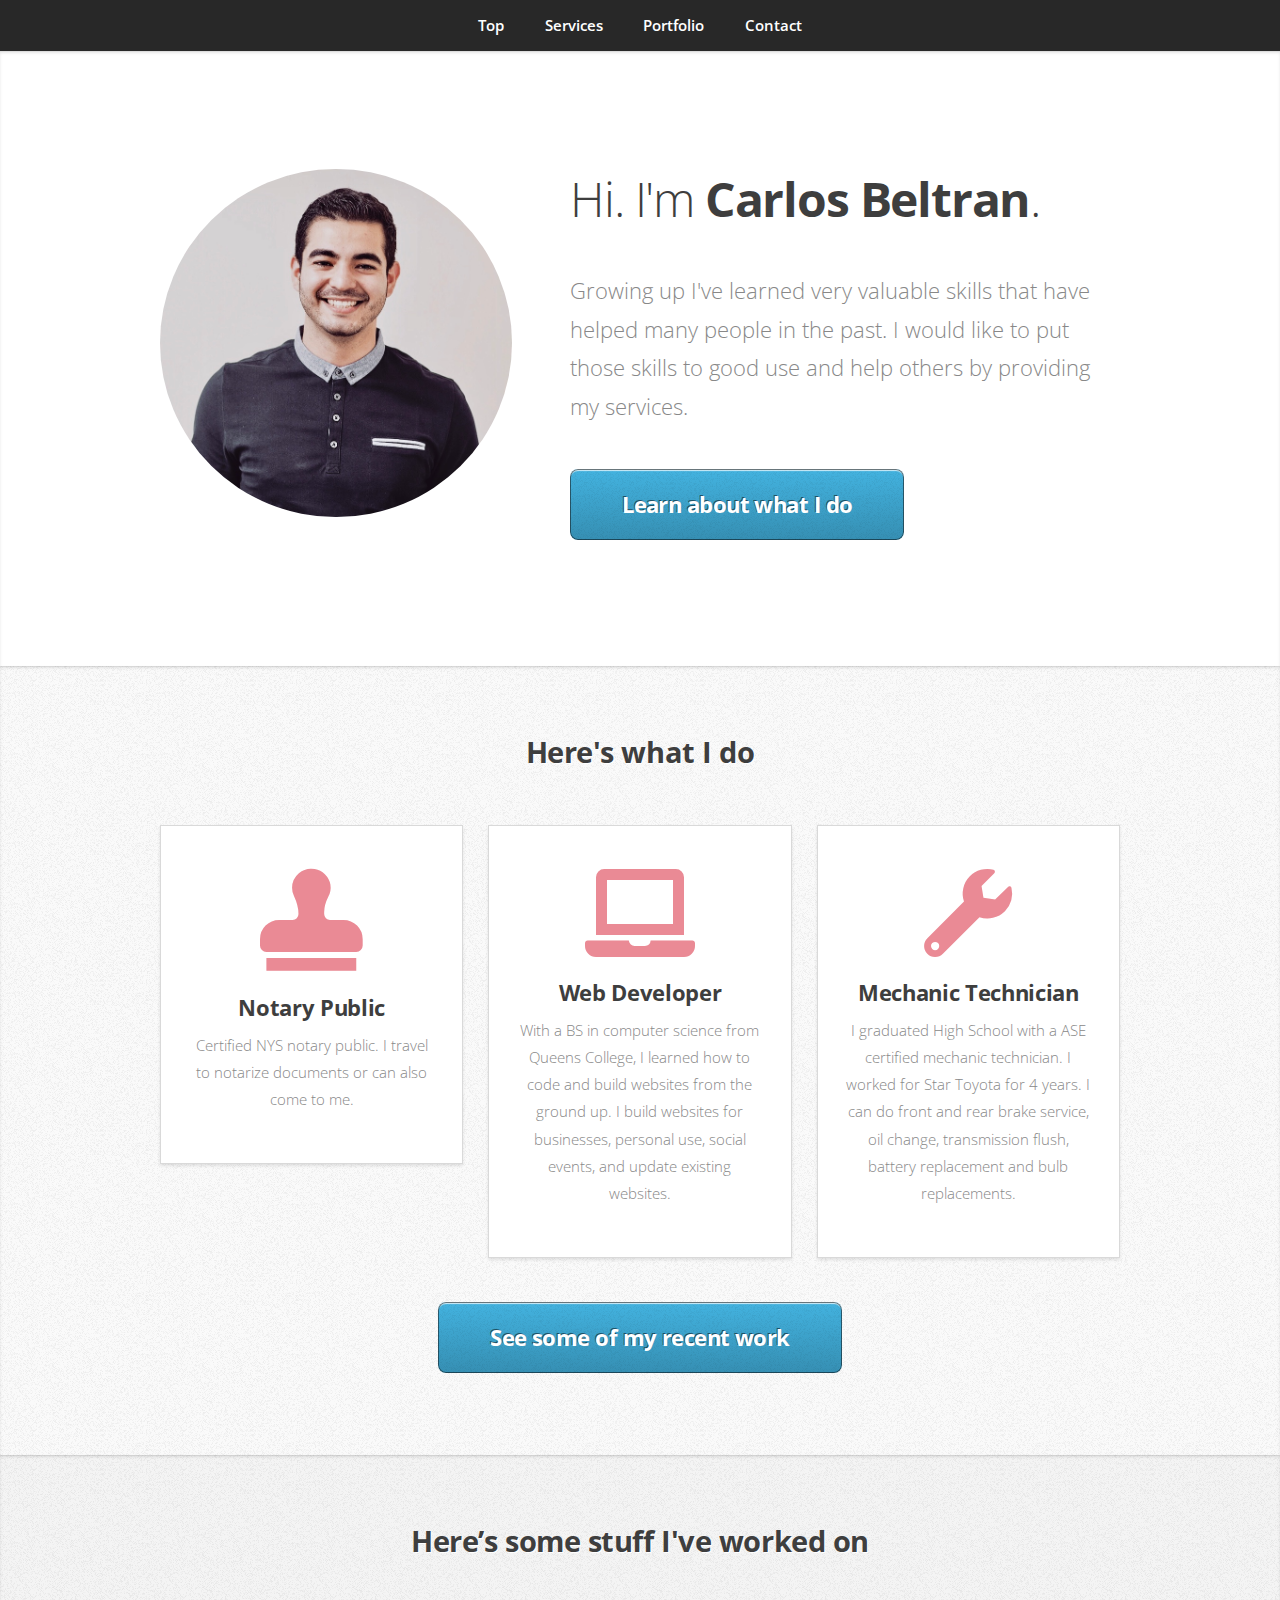
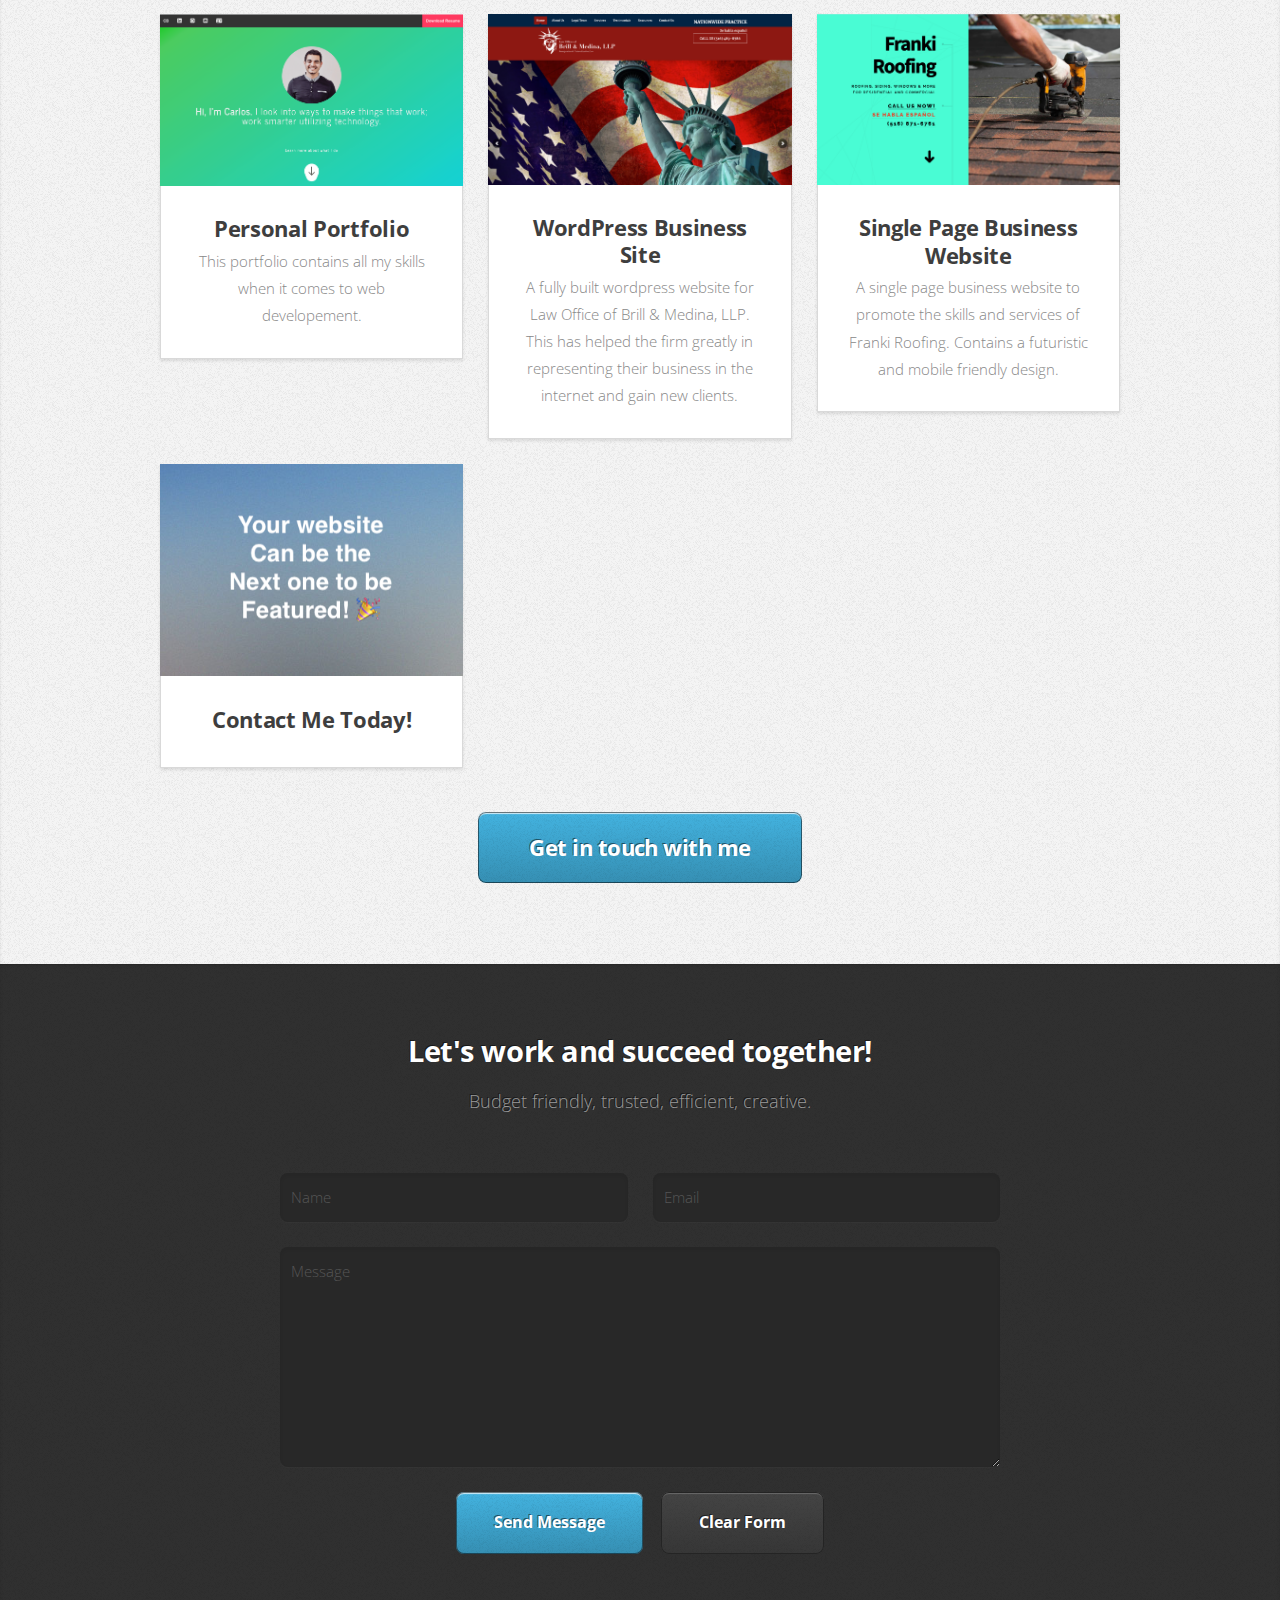
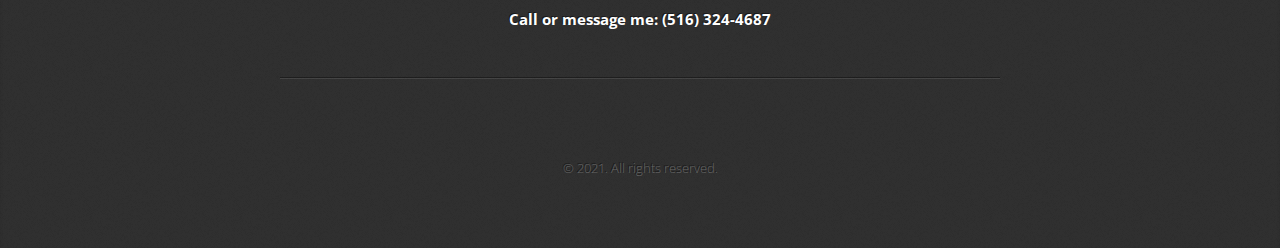
<file: personal.html>
<!DOCTYPE HTML>
<!--
	Miniport by HTML5 UP
	html5up.net | @ajlkn
	Free for personal and commercial use under the CCA 3.0 license (html5up.net/license)
-->
<html>
	<head>
		<title>Carlos Beltran Services</title>
		<link rel="icon"
      		type="image/png"
      		href="public/CB.png">
		<meta charset="utf-8" />
		<meta name="viewport" content="width=device-width, initial-scale=1, user-scalable=no" />
		<link rel="stylesheet" href="assets/css/main.css" />
	</head>

	<!--Start of Tawk.to Script-->
		<script type="text/javascript">
			var Tawk_API=Tawk_API||{}, Tawk_LoadStart=new Date();
			(function(){
				var s1=document.createElement("script"),s0=document.getElementsByTagName("script")[0];
				s1.async=true;
				s1.src='https://embed.tawk.to/6075a0b0067c2605c0c1febb/1f35nncfi';
				s1.charset='UTF-8';
				s1.setAttribute('crossorigin','*');
				s0.parentNode.insertBefore(s1,s0);
			})();
		</script>
	<!--End of Tawk.to Script-->

	<body class="is-preload">

		<!-- Nav -->
			<nav id="nav">
				<ul class="container">
					<li><a href="#top">Top</a></li>
					<li><a href="#work">Services</a></li>
					<li><a href="#portfolio">Portfolio</a></li>
					<li><a href="#contact">Contact</a></li>
				</ul>
			</nav>

		<!-- Home -->
			<article id="top" class="wrapper style1">
				<div class="container">
					<div class="row">
						<div class="col-4 col-5-large col-12-medium">
							<span class="image fit"><img src="public/selfie.jpg" alt="" /></span>
						</div>
						<div class="col-8 col-7-large col-12-medium">
							<header>
								<h1>Hi. I'm <strong>Carlos Beltran</strong>.</h1>
							</header>
							<p>
							Growing up I've learned very valuable skills that have helped many people in the past.
							I would like to put those skills to good use and help others by providing my services.
							</p>
							<a href="#work" class="button large scrolly">Learn about what I do</a>
						</div>
					</div>
				</div>
			</article>

		<!-- Work -->
			<article id="work" class="wrapper style2">
				<div class="container">
					<header>
						<h2>Here's what I do</h2>
					</header>
					<div class="row aln-center">
						<div class="col-4 col-6-medium col-12-small">
							<section class="box style1">
								<span class="icon featured"><i class="fas fa-stamp fa-7x"></i></span>
								<h3>Notary Public</h3>
								<p>Certified NYS notary public. I travel to notarize documents or can also come to me.</p>
							</section>
						</div>
						<div class="col-4 col-6-medium col-12-small">
							<section class="box style1">
								<span class="icon solid featured fa-laptop"></span>
								<h3>Web Developer</h3>
								<p>
								With a BS in computer science from Queens College, I learned how to code and build websites from the ground up.
								I build websites for businesses, personal use, social events, and update existing websites.
								</p>
							</section>
						</div>
						<div class="col-4 col-6-medium col-12-small">
							<section class="box style1">
								<span class="icon featured"><i class="fas fa-wrench fa-6x"></i></span>
								<h3>Mechanic Technician</h3>
								<p>
								I graduated High School with a ASE certified mechanic technician.
								I worked for Star Toyota for 4 years. I can do front and rear brake service, oil change,
								transmission flush, battery replacement and bulb replacements.
								</p>
							</section>
						</div>
					</div>
					<footer>
						<a href="#portfolio" class="button large scrolly">See some of my recent work</a>
					</footer>
				</div>
			</article>

		<!-- Portfolio -->
			<article id="portfolio" class="wrapper style3">
				<div class="container">
					<header>
						<h2>Here’s some stuff I've worked on</h2>
					</header>
					<div class="row">
						<div class="col-4 col-6-medium col-12-small">
							<article class="box style2">
								<a href="https://cbeltran.com" class="image featured"><img src="images/pic_portfolio.png" alt="" target="_blank"/></a>
								<h3><a href="https://cbeltran.com" target="_blank">Personal Portfolio</a></h3>
								<p>This portfolio contains all my skills when it comes to web developement.</p>
							</article>
						</div>
						<div class="col-4 col-6-medium col-12-small">
							<article class="box style2">
								<a href="http://brillandmedina.com" class="image featured"><img src="images/pic_medina.png" alt="" target="_blank"/></a>
								<h3><a href="http://brillandmedina.com" target="_blank">WordPress Business Site</a></h3>
								<p>
								A fully built wordpress website for Law Office of Brill & Medina, LLP.
								This has helped the firm greatly in representing their business in the internet and
								gain new clients.
								</p>
							</article>
						</div>
						<div class="col-4 col-6-medium col-12-small">
							<article class="box style2">
								<a href="https://c-beltran.github.io/fr-static/" class="image featured"><img src="images/pic_franki.png" alt="" target="_blank"/></a>
								<h3><a href="https://c-beltran.github.io/fr-static/" target="_blank">Single Page Business Website</a></h3>
								<p>
								A single page business website to promote the skills and services of Franki Roofing.
								Contains a futuristic and mobile friendly design.
								</p>
							</article>
						</div>
						<div class="col-4 col-6-medium col-12-small">
							<article class="box style2">
								<a href="#" class="image featured"><img src="images/pic_featured.png" alt="" /></a>
								<h3><a href="#contact" class="scrolly">Contact Me Today!</a></h3>
							<!--	<p>Ornare nulla proin odio consequat.</p> -->
							</article>
						</div>
					<!--	<div class="col-4 col-6-medium col-12-small">
							<article class="box style2">
								<a href="#" class="image featured"><img src="images/pic05.jpg" alt="" /></a>
								<h3><a href="#">Feugiat aliquam</a></h3>
								<p>Ornare nulla proin odio consequat.</p>
							</article>
						</div>
						<div class="col-4 col-6-medium col-12-small">
							<article class="box style2">
								<a href="#" class="image featured"><img src="images/pic06.jpg" alt="" /></a>
								<h3><a href="#">Sed amet ornare</a></h3>
								<p>Ornare nulla proin odio consequat.</p>
							</article>
						</div> -->
					</div>
					<footer>
						<a href="#contact" class="button large scrolly">Get in touch with me</a>
					</footer>
				</div>
			</article>

		<!-- Contact -->
			<article id="contact" class="wrapper style4">
				<div class="container medium">
					<header>
						<h2>Let's work and succeed together!</h2>
						<p>Budget friendly, trusted, efficient, creative.</p>
					</header>
					<div class="row">
						<div class="col-12">
							<form target="_blank" action="https://formsubmit.co/1ee0a67ea07fcdbd7e921392594c1ad5" method="POST">
								<div class="row">
									<div class="col-6 col-12-small">
										<input type="text" name="name" id="name" placeholder="Name" required/>
									</div>
									<div class="col-6 col-12-small">
										<input type="text" name="email" id="email" placeholder="Email" required/>
									</div>
									<!--
									<div class="col-12">
										<input type="text" name="subject" id="subject" placeholder="Subject" />
									</div>
									-->
									<div class="col-12">
										<textarea name="message" id="message" placeholder="Message"></textarea>
									</div>
									<div class="col-12">
										<ul class="actions">
											<li><input type="submit" value="Send Message" rows="10" /></li>
											<li><input type="reset" value="Clear Form" class="alt" /></li>
										</ul>
									</div>
								</div>
							</form>
						</div>
						<div class="col-12">
						<br>
						<h4><a href="tel:516-324-4687">Call or message me: (516) 324-4687</a></h4>
							<!--
							<hr />
							<h3>Find me on ...</h3>
							<ul class="social">
								<li><a href="https://github.com/c-beltran" class="icon brands fa-github"><span class="label">Github</span></a></li>
								<li><a href="mailto:carlosbeltran90@gmail.com" class="icon brands fa-envelope"><span class="label">Facebook</span></a></li>
								<li><a href="#" class="icon brands fa-dribbble"><span class="label">Dribbble</span></a></li>
								<li><a href="#" class="icon brands fa-linkedin-in"><span class="label">LinkedIn</span></a></li>
								<li><a href="#" class="icon brands fa-tumblr"><span class="label">Tumblr</span></a></li>
								<li><a href="#" class="icon brands fa-google-plus"><span class="label">Google+</span></a></li>
								<li><a href="#" class="icon brands fa-twitter"><span class="label">Twitter</span></a></li>
								<li><a href="#" class="icon solid fa-rss"><span>RSS</span></a></li>
								<li><a href="#" class="icon brands fa-instagram"><span>Instagram</span></a></li>
								<li><a href="#" class="icon brands fa-foursquare"><span>Foursquare</span></a></li>
								<li><a href="#" class="icon brands fa-skype"><span>Skype</span></a></li>
								<li><a href="#" class="icon brands fa-soundcloud"><span>Soundcloud</span></a></li>
								<li><a href="#" class="icon brands fa-youtube"><span>YouTube</span></a></li>
								<li><a href="#" class="icon brands fa-blogger"><span>Blogger</span></a></li>
								<li><a href="#" class="icon brands fa-flickr"><span>Flickr</span></a></li>
								<li><a href="#" class="icon brands fa-vimeo"><span>Vimeo</span></a></li>
								<li><a href="mailto:carlosbeltran90@gmail.com" class="icon brands fa-facebook-f"><span class="label">Facebook</span></a></li>
								-->
							</ul>
							<hr />
						</div>
					</div>
					<footer>
						<ul id="copyright">
							<li>&copy; 2021. All rights reserved.</li>
						</ul>
					</footer>
				</div>
			</article>

		<!-- Scripts -->
			<script src="assets/js/jquery.min.js"></script>
			<script src="assets/js/jquery.scrolly.min.js"></script>
			<script src="assets/js/browser.min.js"></script>
			<script src="assets/js/breakpoints.min.js"></script>
			<script src="assets/js/util.js"></script>
			<script src="assets/js/main.js"></script>

	</body>
</html>
</file>
<file: assets/css/main.css>
@import url("https://fonts.googleapis.com/css?family=Open+Sans:300,300italic,600,600italic,700");
@import url("fontawesome-all.min.css");

/*
	Miniport by HTML5 UP
	html5up.net | @ajlkn
	Free for personal and commercial use under the CCA 3.0 license (html5up.net/license)
*/

html, body, div, span, applet, object,
iframe, h1, h2, h3, h4, h5, h6, p, blockquote,
pre, a, abbr, acronym, address, big, cite,
code, del, dfn, em, img, ins, kbd, q, s, samp,
small, strike, strong, sub, sup, tt, var, b,
u, i, center, dl, dt, dd, ol, ul, li, fieldset,
form, label, legend, table, caption, tbody,
tfoot, thead, tr, th, td, article, aside,
canvas, details, embed, figure, figcaption,
footer, header, hgroup, menu, nav, output, ruby,
section, summary, time, mark, audio, video {
	margin: 0;
	padding: 0;
	border: 0;
	font-size: 100%;
	font: inherit;
	vertical-align: baseline;}

article, aside, details, figcaption, figure,
footer, header, hgroup, menu, nav, section {
	display: block;}

body {
	line-height: 1;
}

ol, ul {
	list-style: none;
}

blockquote, q {
	quotes: none;
}

	blockquote:before, blockquote:after, q:before, q:after {
		content: '';
		content: none;
	}

table {
	border-collapse: collapse;
	border-spacing: 0;
}

body {
	-webkit-text-size-adjust: none;
}

mark {
	background-color: transparent;
	color: inherit;
}

input::-moz-focus-inner {
	border: 0;
	padding: 0;
}

input, select, textarea {
	-moz-appearance: none;
	-webkit-appearance: none;
	-ms-appearance: none;
	appearance: none;
}

/* Basic */

	html {
		box-sizing: border-box;
	}

	*, *:before, *:after {
		box-sizing: inherit;
	}

	body {
		padding-top: 3.5em;
	}

		body.is-preload *, body.is-preload *:before, body.is-preload *:after {
			-moz-animation: none !important;
			-webkit-animation: none !important;
			-ms-animation: none !important;
			animation: none !important;
			-moz-transition: none !important;
			-webkit-transition: none !important;
			-ms-transition: none !important;
			transition: none !important;
		}

	body, input, textarea, select {
		font-family: 'Open Sans', sans-serif;
		line-height: 1.85em;
		color: #888;
		font-weight: 300;
		font-size: 13pt;
	}

	a {
		-moz-transition: color .2s ease-in-out;
		-webkit-transition: color .2s ease-in-out;
		-ms-transition: color .2s ease-in-out;
		transition: color .2s ease-in-out;
		color: #43B3E0;
		text-decoration: underline;
	}

		a:hover {
			color: #43bff0 !important;
		}

		a img {
			border: 0;
		}

	b, strong {
		font-weight: 600;
		color: #3e3e3e;
	}

	i, em {
		font-style: italic;
	}

	sub {
		position: relative;
		top: 0.5em;
		font-size: 0.8em;
	}

	sup {
		position: relative;
		top: -0.5em;
		font-size: 0.8em;
	}

	blockquote {
		border-left: solid 0.75em #eee;
		padding: 1em 0 1em 1.5em;
		font-style: italic;
	}

	h1, h2, h3, h4, h5, h6 {
		color: #3e3e3e;
		margin: 0 0 0.75em 0;
	}

	h1 a, h2 a, h3 a, h4 a, h5 a, h6 a {
		text-decoration: none;
		color: inherit;
	}

	h2, h3, h4, h5, h6 {
		font-weight: 700;
	}

	h1 {
		font-size: 3.25em;
		letter-spacing: -0.025em;
		font-weight: 300;
	}

		h1 strong {
			font-weight: 700;
		}

	h2 {
		font-size: 2em;
		letter-spacing: -0.015em;
	}

	h3 {
		font-size: 1.5em;
		letter-spacing: -0.015em;
	}

	em, i {
		font-style: italic;
	}

	br.clear {
		clear: both;
	}

	hr {
		border: 0;
		border-top: solid 1px #444;
		border-top-color: rgba(0, 0, 0, 0.35);
		box-shadow: 0px 1px 0px 0px rgba(255, 255, 255, 0.1);
		height: 1px;
		margin: 3em 0;
	}

	p, ul, ol, dl, table {
		margin-bottom: 2em;
	}

	header {
		margin: 0 0 3em 0;
	}

		header > p {
			font-size: 1.25em;
			margin: 0;
		}

	footer {
		margin: 3em 0 0 0;
	}

		footer > p {
			font-size: 1.25em;
		}

/* Container */

	.container {
		margin: 0 auto;
		max-width: calc(100% - 50px);
		width: 1200px;
	}

		.container.medium {
			width: 900px;
		}

		@media screen and (max-width: 1680px) {

			.container {
				width: 1200px;
			}

				.container.medium {
					width: 900px;
				}

		}

		@media screen and (max-width: 1280px) {

			.container {
				width: 960px;
			}

				.container.medium {
					width: 720px;
				}

		}

		@media screen and (max-width: 980px) {

			.container {
				width: 100%;
			}

				.container.medium {
					width: 75%;
				}

		}

		@media screen and (max-width: 736px) {

			.container {
				width: 100%;
				max-width: calc(100% - 30px);
			}

				.container.medium {
					width: 100%;
				}

		}

/* Row */

	.row {
		display: flex;
		flex-wrap: wrap;
		box-sizing: border-box;
		align-items: stretch;
	}

		.row > * {
			box-sizing: border-box;
		}

		.row.gtr-uniform > * > :last-child {
			margin-bottom: 0;
		}

		.row.aln-left {
			justify-content: flex-start;
		}

		.row.aln-center {
			justify-content: center;
		}

		.row.aln-right {
			justify-content: flex-end;
		}

		.row.aln-top {
			align-items: flex-start;
		}

		.row.aln-middle {
			align-items: center;
		}

		.row.aln-bottom {
			align-items: flex-end;
		}

		.row > .imp {
			order: -1;
		}

		.row > .col-1 {
			width: 8.33333%;
		}

		.row > .off-1 {
			margin-left: 8.33333%;
		}

		.row > .col-2 {
			width: 16.66667%;
		}

		.row > .off-2 {
			margin-left: 16.66667%;
		}

		.row > .col-3 {
			width: 25%;
		}

		.row > .off-3 {
			margin-left: 25%;
		}

		.row > .col-4 {
			width: 33.33333%;
		}

		.row > .off-4 {
			margin-left: 33.33333%;
		}

		.row > .col-5 {
			width: 41.66667%;
		}

		.row > .off-5 {
			margin-left: 41.66667%;
		}

		.row > .col-6 {
			width: 50%;
		}

		.row > .off-6 {
			margin-left: 50%;
		}

		.row > .col-7 {
			width: 58.33333%;
		}

		.row > .off-7 {
			margin-left: 58.33333%;
		}

		.row > .col-8 {
			width: 66.66667%;
		}

		.row > .off-8 {
			margin-left: 66.66667%;
		}

		.row > .col-9 {
			width: 75%;
		}

		.row > .off-9 {
			margin-left: 75%;
		}

		.row > .col-10 {
			width: 83.33333%;
		}

		.row > .off-10 {
			margin-left: 83.33333%;
		}

		.row > .col-11 {
			width: 91.66667%;
		}

		.row > .off-11 {
			margin-left: 91.66667%;
		}

		.row > .col-12 {
			width: 100%;
		}

		.row > .off-12 {
			margin-left: 100%;
		}

		.row.gtr-0 {
			margin-top: 0px;
			margin-left: 0px;
		}

			.row.gtr-0 > * {
				padding: 0px 0 0 0px;
			}

			.row.gtr-0.gtr-uniform {
				margin-top: 0px;
			}

				.row.gtr-0.gtr-uniform > * {
					padding-top: 0px;
				}

		.row.gtr-25 {
			margin-top: -6.25px;
			margin-left: -6.25px;
		}

			.row.gtr-25 > * {
				padding: 6.25px 0 0 6.25px;
			}

			.row.gtr-25.gtr-uniform {
				margin-top: -6.25px;
			}

				.row.gtr-25.gtr-uniform > * {
					padding-top: 6.25px;
				}

		.row.gtr-50 {
			margin-top: -12.5px;
			margin-left: -12.5px;
		}

			.row.gtr-50 > * {
				padding: 12.5px 0 0 12.5px;
			}

			.row.gtr-50.gtr-uniform {
				margin-top: -12.5px;
			}

				.row.gtr-50.gtr-uniform > * {
					padding-top: 12.5px;
				}

		.row {
			margin-top: -25px;
			margin-left: -25px;
		}

			.row > * {
				padding: 25px 0 0 25px;
			}

			.row.gtr-uniform {
				margin-top: -25px;
			}

				.row.gtr-uniform > * {
					padding-top: 25px;
				}

		.row.gtr-150 {
			margin-top: -37.5px;
			margin-left: -37.5px;
		}

			.row.gtr-150 > * {
				padding: 37.5px 0 0 37.5px;
			}

			.row.gtr-150.gtr-uniform {
				margin-top: -37.5px;
			}

				.row.gtr-150.gtr-uniform > * {
					padding-top: 37.5px;
				}

		.row.gtr-200 {
			margin-top: -50px;
			margin-left: -50px;
		}

			.row.gtr-200 > * {
				padding: 50px 0 0 50px;
			}

			.row.gtr-200.gtr-uniform {
				margin-top: -50px;
			}

				.row.gtr-200.gtr-uniform > * {
					padding-top: 50px;
				}

		@media screen and (max-width: 1680px) {

			.row {
				display: flex;
				flex-wrap: wrap;
				box-sizing: border-box;
				align-items: stretch;
			}

				.row > * {
					box-sizing: border-box;
				}

				.row.gtr-uniform > * > :last-child {
					margin-bottom: 0;
				}

				.row.aln-left {
					justify-content: flex-start;
				}

				.row.aln-center {
					justify-content: center;
				}

				.row.aln-right {
					justify-content: flex-end;
				}

				.row.aln-top {
					align-items: flex-start;
				}

				.row.aln-middle {
					align-items: center;
				}

				.row.aln-bottom {
					align-items: flex-end;
				}

				.row > .imp-xlarge {
					order: -1;
				}

				.row > .col-1-xlarge {
					width: 8.33333%;
				}

				.row > .off-1-xlarge {
					margin-left: 8.33333%;
				}

				.row > .col-2-xlarge {
					width: 16.66667%;
				}

				.row > .off-2-xlarge {
					margin-left: 16.66667%;
				}

				.row > .col-3-xlarge {
					width: 25%;
				}

				.row > .off-3-xlarge {
					margin-left: 25%;
				}

				.row > .col-4-xlarge {
					width: 33.33333%;
				}

				.row > .off-4-xlarge {
					margin-left: 33.33333%;
				}

				.row > .col-5-xlarge {
					width: 41.66667%;
				}

				.row > .off-5-xlarge {
					margin-left: 41.66667%;
				}

				.row > .col-6-xlarge {
					width: 50%;
				}

				.row > .off-6-xlarge {
					margin-left: 50%;
				}

				.row > .col-7-xlarge {
					width: 58.33333%;
				}

				.row > .off-7-xlarge {
					margin-left: 58.33333%;
				}

				.row > .col-8-xlarge {
					width: 66.66667%;
				}

				.row > .off-8-xlarge {
					margin-left: 66.66667%;
				}

				.row > .col-9-xlarge {
					width: 75%;
				}

				.row > .off-9-xlarge {
					margin-left: 75%;
				}

				.row > .col-10-xlarge {
					width: 83.33333%;
				}

				.row > .off-10-xlarge {
					margin-left: 83.33333%;
				}

				.row > .col-11-xlarge {
					width: 91.66667%;
				}

				.row > .off-11-xlarge {
					margin-left: 91.66667%;
				}

				.row > .col-12-xlarge {
					width: 100%;
				}

				.row > .off-12-xlarge {
					margin-left: 100%;
				}

				.row.gtr-0 {
					margin-top: 0px;
					margin-left: 0px;
				}

					.row.gtr-0 > * {
						padding: 0px 0 0 0px;
					}

					.row.gtr-0.gtr-uniform {
						margin-top: 0px;
					}

						.row.gtr-0.gtr-uniform > * {
							padding-top: 0px;
						}

				.row.gtr-25 {
					margin-top: -6.25px;
					margin-left: -6.25px;
				}

					.row.gtr-25 > * {
						padding: 6.25px 0 0 6.25px;
					}

					.row.gtr-25.gtr-uniform {
						margin-top: -6.25px;
					}

						.row.gtr-25.gtr-uniform > * {
							padding-top: 6.25px;
						}

				.row.gtr-50 {
					margin-top: -12.5px;
					margin-left: -12.5px;
				}

					.row.gtr-50 > * {
						padding: 12.5px 0 0 12.5px;
					}

					.row.gtr-50.gtr-uniform {
						margin-top: -12.5px;
					}

						.row.gtr-50.gtr-uniform > * {
							padding-top: 12.5px;
						}

				.row {
					margin-top: -25px;
					margin-left: -25px;
				}

					.row > * {
						padding: 25px 0 0 25px;
					}

					.row.gtr-uniform {
						margin-top: -25px;
					}

						.row.gtr-uniform > * {
							padding-top: 25px;
						}

				.row.gtr-150 {
					margin-top: -37.5px;
					margin-left: -37.5px;
				}

					.row.gtr-150 > * {
						padding: 37.5px 0 0 37.5px;
					}

					.row.gtr-150.gtr-uniform {
						margin-top: -37.5px;
					}

						.row.gtr-150.gtr-uniform > * {
							padding-top: 37.5px;
						}

				.row.gtr-200 {
					margin-top: -50px;
					margin-left: -50px;
				}

					.row.gtr-200 > * {
						padding: 50px 0 0 50px;
					}

					.row.gtr-200.gtr-uniform {
						margin-top: -50px;
					}

						.row.gtr-200.gtr-uniform > * {
							padding-top: 50px;
						}

		}

		@media screen and (max-width: 1280px) {

			.row {
				display: flex;
				flex-wrap: wrap;
				box-sizing: border-box;
				align-items: stretch;
			}

				.row > * {
					box-sizing: border-box;
				}

				.row.gtr-uniform > * > :last-child {
					margin-bottom: 0;
				}

				.row.aln-left {
					justify-content: flex-start;
				}

				.row.aln-center {
					justify-content: center;
				}

				.row.aln-right {
					justify-content: flex-end;
				}

				.row.aln-top {
					align-items: flex-start;
				}

				.row.aln-middle {
					align-items: center;
				}

				.row.aln-bottom {
					align-items: flex-end;
				}

				.row > .imp-large {
					order: -1;
				}

				.row > .col-1-large {
					width: 8.33333%;
				}

				.row > .off-1-large {
					margin-left: 8.33333%;
				}

				.row > .col-2-large {
					width: 16.66667%;
				}

				.row > .off-2-large {
					margin-left: 16.66667%;
				}

				.row > .col-3-large {
					width: 25%;
				}

				.row > .off-3-large {
					margin-left: 25%;
				}

				.row > .col-4-large {
					width: 33.33333%;
				}

				.row > .off-4-large {
					margin-left: 33.33333%;
				}

				.row > .col-5-large {
					width: 41.66667%;
				}

				.row > .off-5-large {
					margin-left: 41.66667%;
				}

				.row > .col-6-large {
					width: 50%;
				}

				.row > .off-6-large {
					margin-left: 50%;
				}

				.row > .col-7-large {
					width: 58.33333%;
				}

				.row > .off-7-large {
					margin-left: 58.33333%;
				}

				.row > .col-8-large {
					width: 66.66667%;
				}

				.row > .off-8-large {
					margin-left: 66.66667%;
				}

				.row > .col-9-large {
					width: 75%;
				}

				.row > .off-9-large {
					margin-left: 75%;
				}

				.row > .col-10-large {
					width: 83.33333%;
				}

				.row > .off-10-large {
					margin-left: 83.33333%;
				}

				.row > .col-11-large {
					width: 91.66667%;
				}

				.row > .off-11-large {
					margin-left: 91.66667%;
				}

				.row > .col-12-large {
					width: 100%;
				}

				.row > .off-12-large {
					margin-left: 100%;
				}

				.row.gtr-0 {
					margin-top: 0px;
					margin-left: 0px;
				}

					.row.gtr-0 > * {
						padding: 0px 0 0 0px;
					}

					.row.gtr-0.gtr-uniform {
						margin-top: 0px;
					}

						.row.gtr-0.gtr-uniform > * {
							padding-top: 0px;
						}

				.row.gtr-25 {
					margin-top: -6.25px;
					margin-left: -6.25px;
				}

					.row.gtr-25 > * {
						padding: 6.25px 0 0 6.25px;
					}

					.row.gtr-25.gtr-uniform {
						margin-top: -6.25px;
					}

						.row.gtr-25.gtr-uniform > * {
							padding-top: 6.25px;
						}

				.row.gtr-50 {
					margin-top: -12.5px;
					margin-left: -12.5px;
				}

					.row.gtr-50 > * {
						padding: 12.5px 0 0 12.5px;
					}

					.row.gtr-50.gtr-uniform {
						margin-top: -12.5px;
					}

						.row.gtr-50.gtr-uniform > * {
							padding-top: 12.5px;
						}

				.row {
					margin-top: -25px;
					margin-left: -25px;
				}

					.row > * {
						padding: 25px 0 0 25px;
					}

					.row.gtr-uniform {
						margin-top: -25px;
					}

						.row.gtr-uniform > * {
							padding-top: 25px;
						}

				.row.gtr-150 {
					margin-top: -37.5px;
					margin-left: -37.5px;
				}

					.row.gtr-150 > * {
						padding: 37.5px 0 0 37.5px;
					}

					.row.gtr-150.gtr-uniform {
						margin-top: -37.5px;
					}

						.row.gtr-150.gtr-uniform > * {
							padding-top: 37.5px;
						}

				.row.gtr-200 {
					margin-top: -50px;
					margin-left: -50px;
				}

					.row.gtr-200 > * {
						padding: 50px 0 0 50px;
					}

					.row.gtr-200.gtr-uniform {
						margin-top: -50px;
					}

						.row.gtr-200.gtr-uniform > * {
							padding-top: 50px;
						}

		}

		@media screen and (max-width: 980px) {

			.row {
				display: flex;
				flex-wrap: wrap;
				box-sizing: border-box;
				align-items: stretch;
			}

				.row > * {
					box-sizing: border-box;
				}

				.row.gtr-uniform > * > :last-child {
					margin-bottom: 0;
				}

				.row.aln-left {
					justify-content: flex-start;
				}

				.row.aln-center {
					justify-content: center;
				}

				.row.aln-right {
					justify-content: flex-end;
				}

				.row.aln-top {
					align-items: flex-start;
				}

				.row.aln-middle {
					align-items: center;
				}

				.row.aln-bottom {
					align-items: flex-end;
				}

				.row > .imp-medium {
					order: -1;
				}

				.row > .col-1-medium {
					width: 8.33333%;
				}

				.row > .off-1-medium {
					margin-left: 8.33333%;
				}

				.row > .col-2-medium {
					width: 16.66667%;
				}

				.row > .off-2-medium {
					margin-left: 16.66667%;
				}

				.row > .col-3-medium {
					width: 25%;
				}

				.row > .off-3-medium {
					margin-left: 25%;
				}

				.row > .col-4-medium {
					width: 33.33333%;
				}

				.row > .off-4-medium {
					margin-left: 33.33333%;
				}

				.row > .col-5-medium {
					width: 41.66667%;
				}

				.row > .off-5-medium {
					margin-left: 41.66667%;
				}

				.row > .col-6-medium {
					width: 50%;
				}

				.row > .off-6-medium {
					margin-left: 50%;
				}

				.row > .col-7-medium {
					width: 58.33333%;
				}

				.row > .off-7-medium {
					margin-left: 58.33333%;
				}

				.row > .col-8-medium {
					width: 66.66667%;
				}

				.row > .off-8-medium {
					margin-left: 66.66667%;
				}

				.row > .col-9-medium {
					width: 75%;
				}

				.row > .off-9-medium {
					margin-left: 75%;
				}

				.row > .col-10-medium {
					width: 83.33333%;
				}

				.row > .off-10-medium {
					margin-left: 83.33333%;
				}

				.row > .col-11-medium {
					width: 91.66667%;
				}

				.row > .off-11-medium {
					margin-left: 91.66667%;
				}

				.row > .col-12-medium {
					width: 100%;
				}

				.row > .off-12-medium {
					margin-left: 100%;
				}

				.row.gtr-0 {
					margin-top: 0px;
					margin-left: 0px;
				}

					.row.gtr-0 > * {
						padding: 0px 0 0 0px;
					}

					.row.gtr-0.gtr-uniform {
						margin-top: 0px;
					}

						.row.gtr-0.gtr-uniform > * {
							padding-top: 0px;
						}

				.row.gtr-25 {
					margin-top: -6.25px;
					margin-left: -6.25px;
				}

					.row.gtr-25 > * {
						padding: 6.25px 0 0 6.25px;
					}

					.row.gtr-25.gtr-uniform {
						margin-top: -6.25px;
					}

						.row.gtr-25.gtr-uniform > * {
							padding-top: 6.25px;
						}

				.row.gtr-50 {
					margin-top: -12.5px;
					margin-left: -12.5px;
				}

					.row.gtr-50 > * {
						padding: 12.5px 0 0 12.5px;
					}

					.row.gtr-50.gtr-uniform {
						margin-top: -12.5px;
					}

						.row.gtr-50.gtr-uniform > * {
							padding-top: 12.5px;
						}

				.row {
					margin-top: -25px;
					margin-left: -25px;
				}

					.row > * {
						padding: 25px 0 0 25px;
					}

					.row.gtr-uniform {
						margin-top: -25px;
					}

						.row.gtr-uniform > * {
							padding-top: 25px;
						}

				.row.gtr-150 {
					margin-top: -37.5px;
					margin-left: -37.5px;
				}

					.row.gtr-150 > * {
						padding: 37.5px 0 0 37.5px;
					}

					.row.gtr-150.gtr-uniform {
						margin-top: -37.5px;
					}

						.row.gtr-150.gtr-uniform > * {
							padding-top: 37.5px;
						}

				.row.gtr-200 {
					margin-top: -50px;
					margin-left: -50px;
				}

					.row.gtr-200 > * {
						padding: 50px 0 0 50px;
					}

					.row.gtr-200.gtr-uniform {
						margin-top: -50px;
					}

						.row.gtr-200.gtr-uniform > * {
							padding-top: 50px;
						}

		}

		@media screen and (max-width: 736px) {

			.row {
				display: flex;
				flex-wrap: wrap;
				box-sizing: border-box;
				align-items: stretch;
			}

				.row > * {
					box-sizing: border-box;
				}

				.row.gtr-uniform > * > :last-child {
					margin-bottom: 0;
				}

				.row.aln-left {
					justify-content: flex-start;
				}

				.row.aln-center {
					justify-content: center;
				}

				.row.aln-right {
					justify-content: flex-end;
				}

				.row.aln-top {
					align-items: flex-start;
				}

				.row.aln-middle {
					align-items: center;
				}

				.row.aln-bottom {
					align-items: flex-end;
				}

				.row > .imp-small {
					order: -1;
				}

				.row > .col-1-small {
					width: 8.33333%;
				}

				.row > .off-1-small {
					margin-left: 8.33333%;
				}

				.row > .col-2-small {
					width: 16.66667%;
				}

				.row > .off-2-small {
					margin-left: 16.66667%;
				}

				.row > .col-3-small {
					width: 25%;
				}

				.row > .off-3-small {
					margin-left: 25%;
				}

				.row > .col-4-small {
					width: 33.33333%;
				}

				.row > .off-4-small {
					margin-left: 33.33333%;
				}

				.row > .col-5-small {
					width: 41.66667%;
				}

				.row > .off-5-small {
					margin-left: 41.66667%;
				}

				.row > .col-6-small {
					width: 50%;
				}

				.row > .off-6-small {
					margin-left: 50%;
				}

				.row > .col-7-small {
					width: 58.33333%;
				}

				.row > .off-7-small {
					margin-left: 58.33333%;
				}

				.row > .col-8-small {
					width: 66.66667%;
				}

				.row > .off-8-small {
					margin-left: 66.66667%;
				}

				.row > .col-9-small {
					width: 75%;
				}

				.row > .off-9-small {
					margin-left: 75%;
				}

				.row > .col-10-small {
					width: 83.33333%;
				}

				.row > .off-10-small {
					margin-left: 83.33333%;
				}

				.row > .col-11-small {
					width: 91.66667%;
				}

				.row > .off-11-small {
					margin-left: 91.66667%;
				}

				.row > .col-12-small {
					width: 100%;
				}

				.row > .off-12-small {
					margin-left: 100%;
				}

				.row.gtr-0 {
					margin-top: 0px;
					margin-left: 0px;
				}

					.row.gtr-0 > * {
						padding: 0px 0 0 0px;
					}

					.row.gtr-0.gtr-uniform {
						margin-top: 0px;
					}

						.row.gtr-0.gtr-uniform > * {
							padding-top: 0px;
						}

				.row.gtr-25 {
					margin-top: -3.75px;
					margin-left: -3.75px;
				}

					.row.gtr-25 > * {
						padding: 3.75px 0 0 3.75px;
					}

					.row.gtr-25.gtr-uniform {
						margin-top: -3.75px;
					}

						.row.gtr-25.gtr-uniform > * {
							padding-top: 3.75px;
						}

				.row.gtr-50 {
					margin-top: -7.5px;
					margin-left: -7.5px;
				}

					.row.gtr-50 > * {
						padding: 7.5px 0 0 7.5px;
					}

					.row.gtr-50.gtr-uniform {
						margin-top: -7.5px;
					}

						.row.gtr-50.gtr-uniform > * {
							padding-top: 7.5px;
						}

				.row {
					margin-top: -15px;
					margin-left: -15px;
				}

					.row > * {
						padding: 15px 0 0 15px;
					}

					.row.gtr-uniform {
						margin-top: -15px;
					}

						.row.gtr-uniform > * {
							padding-top: 15px;
						}

				.row.gtr-150 {
					margin-top: -22.5px;
					margin-left: -22.5px;
				}

					.row.gtr-150 > * {
						padding: 22.5px 0 0 22.5px;
					}

					.row.gtr-150.gtr-uniform {
						margin-top: -22.5px;
					}

						.row.gtr-150.gtr-uniform > * {
							padding-top: 22.5px;
						}

				.row.gtr-200 {
					margin-top: -30px;
					margin-left: -30px;
				}

					.row.gtr-200 > * {
						padding: 30px 0 0 30px;
					}

					.row.gtr-200.gtr-uniform {
						margin-top: -30px;
					}

						.row.gtr-200.gtr-uniform > * {
							padding-top: 30px;
						}

		}

/* Form */

	form label {
		color: #3e3e3e;
		font-weight: 700;
		display: block;
		margin: 0 0 0.5em 0;
	}

	form input[type=text],
	form input[type=email],
	form input[type=password],
	form select,
	form textarea {
		-moz-transition: background .2s ease-in-out, box-shadow .2s ease-in-out;
		-webkit-transition: background .2s ease-in-out, box-shadow .2s ease-in-out;
		-ms-transition: background .2s ease-in-out, box-shadow .2s ease-in-out;
		transition: background .2s ease-in-out, box-shadow .2s ease-in-out;
		-webkit-appearance: none;
		display: block;
		border: 0;
		padding: 0.75em;
		font-size: 1em;
		border-radius: 8px;
		border: solid 1px #ddd;
		background: #fff;
		color: #bbb;
		box-shadow: inset 0px 2px 3px 1px rgba(0, 0, 0, 0.05), 0px 1px 0px 0px rgba(255, 255, 255, 0.025);
		width: 100%;
	}

		form input[type=text]:focus,
		form input[type=email]:focus,
		form input[type=password]:focus,
		form select:focus,
		form textarea:focus {
			background: #fafafa;
			box-shadow: inset 0px 2px 5px 0px rgba(0, 0, 0, 0.05), 0px 1px 0px 0px rgba(255, 255, 255, 0.025), inset 0px 0px 2px 1px #43bff0;
		}

	form textarea {
		height: 15em;
	}

	form .actions:last-child {
		margin-bottom: 0;
	}

	form ::-webkit-input-placeholder {
		color: #555 !important;
	}

	form :-moz-placeholder {
		color: #555 !important;
	}

	form ::-moz-placeholder {
		color: #555 !important;
	}

	form :-ms-input-placeholder {
		color: #555 !important;
	}

	form ::-moz-focus-inner {
		border: 0;
	}

/* Tables */

	table {
		width: 100%;
	}

		table.default {
			width: 100%;
		}

			table.default tr {
				border-top: solid 1px #eee;
			}

				table.default tr:first-child {
					border-top: 0;
				}

			table.default td {
				padding: 0.5em 1em 0.5em 1em;
			}

			table.default th {
				text-align: left;
				padding: 0.5em 1em 0.5em 1em;
				font-weight: 600;
				margin: 0 0 1em 0;
			}

			table.default thead {
				background: #4f4f4f;
				color: #fff;
			}

/* Section/Article */

	section, article {
		margin-bottom: 3em;
	}

	section > :last-child,
	article > :last-child,
	section:last-child,
	article:last-child {
		margin-bottom: 0;
	}

/* Image */

	.image {
		display: inline-block;
		position: relative;
	}

		.image img {
			display: block;
			width: 100%;
		}

		.image.fit {
			display: block;
			width: 100%;
		}

		.image.featured {
			display: block;
			width: 100%;
			margin: 0 0 2em 0;
		}

		.image.left {
			float: left;
			margin: 0 2em 2em 0;
		}

		.image.centered {
			display: block;
			margin: 0 0 2em 0;
		}

			.image.centered img {
				margin: 0 auto;
				width: auto;
			}

/* Button */

	input[type="button"],
	input[type="submit"],
	input[type="reset"],
	button,
	.button {
		background-image: url("images/bg.png"), -moz-linear-gradient(top, rgba(0, 0, 0, 0), rgba(0, 0, 0, 0.2));
		background-image: url("images/bg.png"), -webkit-linear-gradient(top, rgba(0, 0, 0, 0), rgba(0, 0, 0, 0.2));
		background-image: url("images/bg.png"), -ms-linear-gradient(top, rgba(0, 0, 0, 0), rgba(0, 0, 0, 0.2));
		background-image: url("images/bg.png"), linear-gradient(top, rgba(0, 0, 0, 0), rgba(0, 0, 0, 0.2));
		-moz-transition: background-color .2s ease-in-out;
		-webkit-transition: background-color .2s ease-in-out;
		-ms-transition: background-color .2s ease-in-out;
		transition: background-color .2s ease-in-out;
		-webkit-appearance: none;
		position: relative;
		display: inline-block;
		color: #fff !important;
		text-decoration: none;
		font-weight: 700;
		border: 0;
		outline: 0;
		cursor: pointer;
		border-radius: 8px;
		text-shadow: -1px -1px 0.5px rgba(0, 0, 0, 0.5);
		overflow: hidden;
		box-shadow: inset 0px 0px 0px 1px rgba(0, 0, 0, 0.5), inset 0px 2px 1px 0px rgba(255, 255, 255, 0.75);
		background-color: #43B3E0;
		padding: 1em 2.35em 1em 2.35em;
		font-size: 1.1em;
		max-width: 24em;
	}

		input[type="button"]:hover,
		input[type="submit"]:hover,
		input[type="reset"]:hover,
		button:hover,
		.button:hover {
			background-color: #43bff0;
			color: #fff !important;
		}

		input[type="button"]:active,
		input[type="submit"]:active,
		input[type="reset"]:active,
		button:active,
		.button:active {
			background-color: #3BA8D3;
			top: 1px;
		}

		input[type="button"].large,
		input[type="submit"].large,
		input[type="reset"].large,
		button.large,
		.button.large {
			font-size: 1.5em;
			letter-spacing: -0.025em;
		}

		input[type="button"].alt,
		input[type="submit"].alt,
		input[type="reset"].alt,
		button.alt,
		.button.alt {
			background-color: #444;
			box-shadow: inset 0px 0px 0px 1px #242424, inset 0px 2px 1px 0px rgba(255, 255, 255, 0.2);
		}

			input[type="button"].alt:hover,
			input[type="submit"].alt:hover,
			input[type="reset"].alt:hover,
			button.alt:hover,
			.button.alt:hover {
				background-color: #4f4f4f;
				color: #fff !important;
			}

			input[type="button"].alt:active,
			input[type="submit"].alt:active,
			input[type="reset"].alt:active,
			button.alt:active,
			.button.alt:active {
				background-color: #3f3f3f;
			}

/* List */

	ul {
		list-style: disc;
		padding-left: 1em;
	}

		ul li {
			padding-left: 0.5em;
		}

	ol {
		list-style: decimal;
		padding-left: 1.25em;
	}

		ol li {
			padding-left: 0.25em;
		}

/* Social */

	ul.social {
		cursor: default;
		margin: 0;
		list-style: none;
		padding-left: 0;
	}

		ul.social li {
			position: relative;
			display: inline-block;
			margin: 0.25em;
			top: 0;
			padding-left: 0;
		}

			ul.social li a {
				-moz-transition: top .2s ease-in-out;
				-webkit-transition: top .2s ease-in-out;
				-ms-transition: top .2s ease-in-out;
				transition: top .2s ease-in-out;
				display: block;
				width: 48px;
				height: 48px;
				border-radius: 6px;
				top: 0;
				position: relative;
			}

				ul.social li a:before {
					background-image: url("images/bg.png"), -moz-linear-gradient(top, rgba(0, 0, 0, 0), rgba(0, 0, 0, 0.2));
					background-image: url("images/bg.png"), -webkit-linear-gradient(top, rgba(0, 0, 0, 0), rgba(0, 0, 0, 0.2));
					background-image: url("images/bg.png"), -ms-linear-gradient(top, rgba(0, 0, 0, 0), rgba(0, 0, 0, 0.2));
					background-image: url("images/bg.png"), linear-gradient(top, rgba(0, 0, 0, 0), rgba(0, 0, 0, 0.2));
					-moz-transition: background-color .2s ease-in-out;
					-webkit-transition: background-color .2s ease-in-out;
					-ms-transition: background-color .2s ease-in-out;
					transition: background-color .2s ease-in-out;
					background-color: #444;
					border-radius: 6px;
					box-shadow: inset 0px 0px 0px 1px #282828, inset 0px 2px 1px 0px rgba(255, 255, 255, 0.1);
					color: #2E2E2E !important;
					display: block;
					font-size: 26px;
					height: 48px;
					line-height: 48px;
					text-align: center;
					outline: 0;
					overflow: hidden;
					text-shadow: 1px 1px 0px rgba(255, 255, 255, 0.1);
					width: 48px;
				}

				ul.social li a.fa-twitter {
					background-color: #2DAAE4;
				}

				ul.social li a.fa-facebook-f {
					background-color: #3C5A98;
				}

				ul.social li a.fa-dribbble {
					background-color: #C4376B;
				}

				ul.social li a.fa-linkedin-in {
					background-color: #006599;
				}

				ul.social li a.fa-tumblr {
					background-color: #51718A;
				}

				ul.social li a.fa-google-plus {
					background-color: #DA2713;
				}

				ul.social li a.fa-github {
					background-color: #FAFAFA;
				}

				ul.social li a.fa-rss {
					background-color: #F2600B;
				}

				ul.social li a.fa-instagram {
					background-color: #E0D7C8;
				}

				ul.social li a.fa-foursquare {
					background-color: #39A3D4;
				}

				ul.social li a.fa-skype {
					background-color: #10BEF1;
				}

				ul.social li a.fa-soundcloud {
					background-color: #FE5419;
				}

				ul.social li a.fa-youtube {
					background-color: #BF2E25;
				}

				ul.social li a.fa-blogger {
					background-color: #FF6501;
				}

				ul.social li a.fa-flickr {
					background-color: #0062DB;
				}

				ul.social li a.fa-vimeo {
					background-color: #4C8AB0;
				}

				ul.social li a:hover {
					top: -5px;
				}

					ul.social li a:hover:before {
						background-color: transparent;
					}

/* Actions */

	ul.actions {
		list-style: none;
		padding-left: 0;
	}

		ul.actions li {
			display: inline-block;
			margin: 0 0 0 1em;
			padding-left: 0;
		}

			ul.actions li:first-child {
				margin-left: 0;
			}

/* Box */

	.box {
		background: #fff;
		box-shadow: inset 0px 0px 0px 1px rgba(0, 0, 0, 0.15), 0px 2px 3px 0px rgba(0, 0, 0, 0.1);
		text-align: center;
		padding: 2em;
	}

		.box.style1 {
			padding: 3em 2em 3.5em 2em;
		}

			.box.style1 h3 {
				margin-bottom: 0.5em;
			}

		.box.style2 h3 {
			margin-bottom: 0.25em;
		}

		.box.style2 .image {
			position: relative;
			left: 2em;
			top: 2em;
			margin: -4em 0 4em -4em;
			width: auto;
		}

/* Icons */

	.icon {
		text-decoration: none;
		text-decoration: none;
	}

		.icon:before {
			-moz-osx-font-smoothing: grayscale;
			-webkit-font-smoothing: antialiased;
			display: inline-block;
			font-style: normal;
			font-variant: normal;
			text-rendering: auto;
			line-height: 1;
			text-transform: none !important;
			font-family: 'Font Awesome 5 Free';
			font-weight: 400;
		}

		.icon:before {
			font-size: 1.25em;
		}

		.icon > .label {
			display: none;
		}

		.icon.solid:before {
			font-weight: 900;
		}

		.icon.brands:before {
			font-family: 'Font Awesome 5 Brands';
		}

		.icon.featured {
			color: #EA8A95;
			display: block;
			margin: 0 0 1.5em 0;
			cursor: default;
		}

			.icon.featured:before {
				font-size: 6em;
			}

/* Wrappers */

	.wrapper {
		background-image: url("images/bg.png");
		box-shadow: inset 0px 1px 0px 0px rgba(0, 0, 0, 0.05), inset 0px 2px 3px 0px rgba(0, 0, 0, 0.1);
		padding: 8em 0 8em 0;
		text-align: center;
	}

		.wrapper.style1 {
			background-image: none;
			background-color: #fff;
		}

		.wrapper.style2 {
			background-color: #fafafa;
			text-shadow: 1px 1px 0px #fff;
		}

		.wrapper.style3 {
			background-color: #f4f4f4;
			text-shadow: 1px 1px 0px #fff;
		}

		.wrapper.style4 {
			background-color: #303030;
			color: #999;
			text-shadow: -1px -1px 0px #181818;
		}

			.wrapper.style4 h1, .wrapper.style4 h2, .wrapper.style4 h3, .wrapper.style4 h4, .wrapper.style4 h5, .wrapper.style4 h6 {
				color: #fff;
			}

			.wrapper.style4 form input[type=text],
			.wrapper.style4 form input[type=password],
			.wrapper.style4 form select,
			.wrapper.style4 form textarea {
				border: none;
				background: #282828;
			}

				.wrapper.style4 form input[type=text]:focus,
				.wrapper.style4 form input[type=password]:focus,
				.wrapper.style4 form select:focus,
				.wrapper.style4 form textarea:focus {
					background: #252525;
				}

/* Nav */

	#nav {
		background-color: #282828;
		text-align: center;
		position: fixed;
		left: 0;
		top: 0;
		width: 100%;
		z-index: 10000;
		cursor: default;
		height: 3.5em;
		line-height: 3.5em;
	}

		#nav ul {
			margin-bottom: 0;
			list-style: none;
			padding-left: 0;
		}

		#nav li {
			display: inline-block;
			padding-left: 0;
		}

		#nav a {
			-moz-transition: background-color .2s ease-in-out;
			-webkit-transition: background-color .2s ease-in-out;
			-ms-transition: background-color .2s ease-in-out;
			transition: background-color .2s ease-in-out;
			position: relative;
			display: block;
			color: #fff;
			text-decoration: none;
			outline: 0;
			font-weight: 600;
			border-radius: 8px;
			color: #fff;
			height: 2.5em;
			line-height: 2.5em;
			padding: 0 1.25em;
		}

			#nav a:hover {
				color: #fff !important;
				background: #383838;
			}

			#nav a.active {
				background: #484848;
			}

				#nav a.active:before {
					content: '';
					display: block;
					position: absolute;
					bottom: -0.6em;
					left: 50%;
					margin-left: -0.75em;
					border-left: solid 0.75em transparent;
					border-right: solid 0.75em transparent;
					border-top: solid 0.6em #282828;
				}

/* Articles */

	body > article {
		margin-bottom: 0;
	}

	#top {
		padding: 10em 0 10em 0;
		text-align: left;
	}

		#top .image {
			border-radius: 100%;
			width: 20em;
			height: 20em;
			margin: 0;
		}

			#top .image img {
				border-radius: 100%;
			}

		#top h1 {
			margin-top: 0.35em;
		}

		#top p {
			font-size: 1.5em;
			line-height: 1.75em;
		}

			#top p a {
				color: inherit;
			}

	#contact footer {
		font-size: 0.9em;
	}

/* Copyright */

	#copyright {
		color: #666;
		font-size: 1em;
		line-height: 1em;
		list-style: none;
		padding-left: 0;
		margin-bottom: 0;
	}

		#copyright li {
			display: inline-block;
			border-left: solid 1px rgba(0, 0, 0, 0.5);
			box-shadow: -1px 0px 0px 0px rgba(255, 255, 255, 0.1);
			padding: 0 0 0 1em;
			margin: 0 0 0 1em;
		}

			#copyright li:first-child {
				border: 0;
				box-shadow: none;
				padding-left: 0;
				margin-left: 0;
			}

		#copyright a {
			-moz-transition: color .2s ease-in-out;
			-webkit-transition: color .2s ease-in-out;
			-ms-transition: color .2s ease-in-out;
			transition: color .2s ease-in-out;
			color: inherit;
		}

			#copyright a:hover {
				color: #777;
			}

/* Large */

	@media screen and (max-width: 1280px) {

		/* Basic */

			body {
				font-size: 11pt;
			}

			input, textarea, select {
				font-size: 11pt;
			}

			header {
				margin: 0 0 4em 0;
			}

		/* Wrappers */

			.wrapper {
				padding: 5em 0 5em 0;
				text-align: center;
			}

				.wrapper.style4 .row-special {
					margin: 2em 0 0 0;
					padding: 2em 0 2em 0;
				}

		/* Articles */

			#top {
				padding: 8em 0;
			}

				#top .image {
					width: 24em;
					height: 24em;
					margin: 0;
				}

	}

/* Medium */

	@media screen and (max-width: 980px) {

		/* Articles */

			#top {
				text-align: center;
				padding: 5em 0;
			}

				#top .image {
					margin: 0 auto 2em auto;
				}

	}

/* Small */

	@media screen and (max-width: 736px) {

		/* Basic */

			body {
				padding-top: 44px;
			}

			body, input, textarea, select {
				line-height: 1.75em;
				font-size: 10pt;
				letter-spacing: 0;
			}

			h1, h2, h3, h4, h5, h6 {
				font-size: 1.25em;
				margin: 0 0 0.4em 0;
			}

			h1 {
				font-size: 2.25em;
				line-height: 1.25em;
			}

			header {
				margin: 0 0 2em 0;
			}

				header > p {
					font-size: 1.25em;
				}

			footer {
				margin: 2.5em 0 0 0;
			}

				footer > p {
					font-size: 1.25em;
				}

			hr {
				margin: 1.5em 0 2em 0;
			}

		/* Section/Article */

			section, article {
				clear: both;
			}

		/* Button */

			input[type="button"],
			input[type="submit"],
			input[type="reset"],
			button,
			.button {
				text-align: center;
				font-size: 1.2em;
				width: 100%;
				padding: 1em 0 1em 0;
			}

				input[type="button"].large,
				input[type="submit"].large,
				input[type="reset"].large,
				button.large,
				.button.large {
					font-size: 1.2em;
					letter-spacing: 0;
				}

		/* Social */

			ul.social {
				padding: 1em 0.5em 0 0.5em;
			}

				ul.social li {
					margin: 0.5em 0.5em 0.5em 0.5em;
				}

					ul.social li a {
						top: 0 !important;
					}

						ul.social li a:before {
							background-color: transparent !important;
						}

		/* Actions */

			ul.actions {
				margin: 0;
			}

				ul.actions li {
					display: block;
					margin: 15px 0 0 0;
				}

					ul.actions li:first-child {
						margin-top: 0;
					}

		/* Box */

			.box {
				padding: 30px 20px 30px 20px;
				margin: 0 0 20px 0 !important;
			}

				.box h3 {
					margin-bottom: 0.25em;
				}

				.box .image.centered {
					margin-bottom: 1em;
				}

				.box .image.featured {
					position: relative;
					left: 20px;
					top: 20px;
					margin: -50px 0 50px -40px;
					width: auto;
				}

				.box.style1 {
					max-width: 32em;
					margin-left: auto !important;
					margin-right: auto !important;
				}

				.box.style2 {
					max-width: 32em;
					margin-left: auto !important;
					margin-right: auto !important;
				}

		/* Wrappers */

			.wrapper {
				padding: 3em 0;
				text-align: center;
			}

		/* Nav */

			#nav {
				height: 44px;
				line-height: 44px;
			}

				#nav a {
					padding: 0 0.75em;
					height: inherit;
					line-height: inherit;
					border-radius: 0;
				}

					#nav a:hover {
						background-color: transparent;
					}

		/* Articles */

			#top {
				padding: 3em 0;
			}

				#top .image {
					width: 15em;
					height: 15em;
					margin-bottom: 0;
				}

				#top p {
					font-size: 1em;
				}

			#contact footer {
				margin: 0;
			}

		/* Copyright */

			#copyright {
				font-size: 1em;
				margin: 0;
			}

				#copyright li {
					display: block;
					margin: 1em 0 0 0;
					padding: 0;
					box-shadow: none;
					border-left: 0;
				}

					#copyright li:first-child {
						margin-top: 0;
					}

	}
</file>
